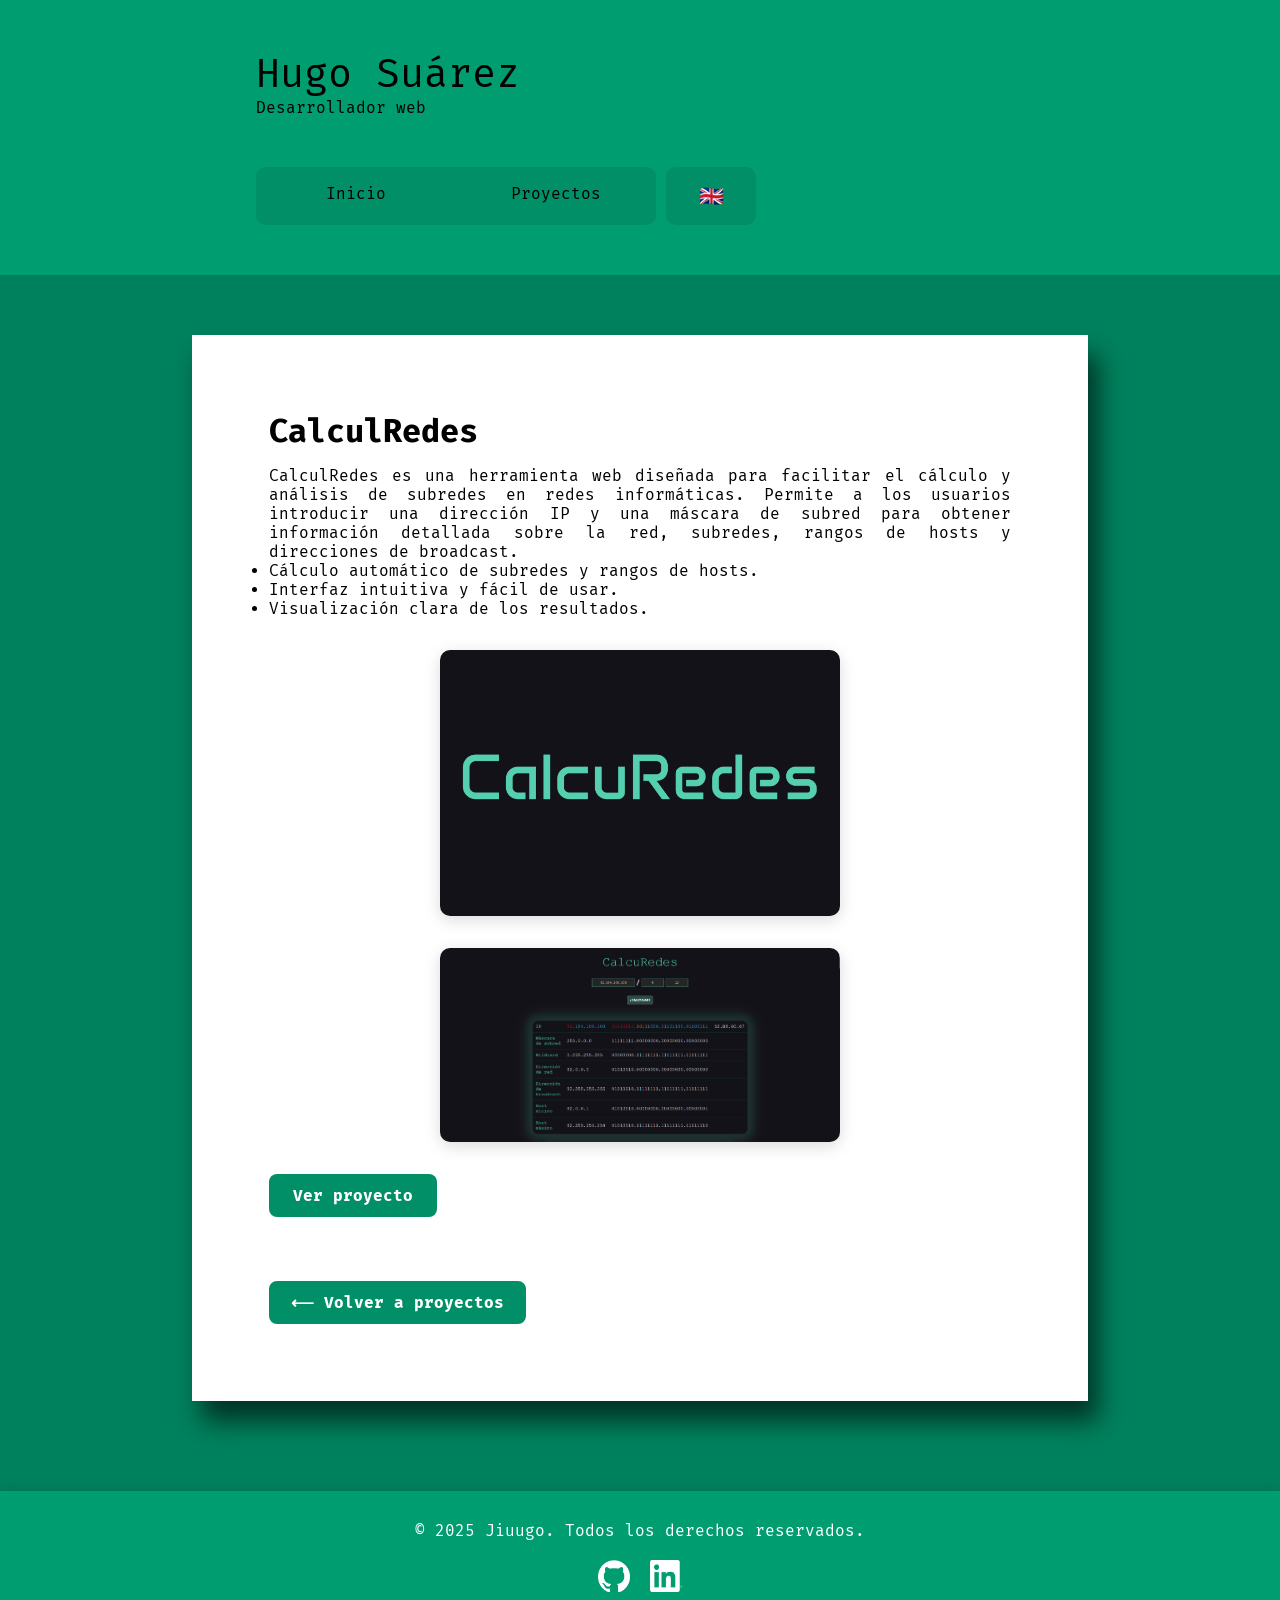
<file: html/proyectoCalcuRedes.html>
<!DOCTYPE html>
<html lang="es">

<head>
    <meta charset="UTF-8">
    <meta name="viewport" content="width=device-width, initial-scale=1.0">
    <title>Portofolio - Jiuugo</title>
    <link rel="stylesheet" href="../css/styles.css">
    <link href="https://fonts.googleapis.com/css2?family=Fira+Mono&display=swap" rel="stylesheet">
</head>

<body>
    <header class="cabecera">
        <div id="banner">
            <div id="titulo">
                <div id="title"></div>
                <div id="description"></div>
            </div>

            <button id="cambiarTraduccion"></button>
        </div>
        <nav>
            <a href="../index.html" class="opcionNavbar" id="navbar1"></a>
            <a href="proyectos.html" class="opcionNavbar" id="navbar2"></a>
            <button id="cambiarTraduccion2" class="opcionNavbar"></button>
        </nav>
    </header>

    <main class="contenidoPrincipal oculto cadaProyecto">
        <div class="cajaApartado">
            <h1 id="calculredes"></h1>
            <div class="contenido">
                <p id="descCalcuRedes"></p>
                <ul>
                    <li id="caracteristica1CalcuRedes"></li>
                    <li id="caracteristica2CalcuRedes"></li>
                    <li id="caracteristica3CalcuRedes"></li>
                </ul>
                <div style="display: flex; flex-wrap: wrap; gap: 2rem; justify-content: center; margin: 2rem 0;">
                    <img src="../img/img proyectos/calculredes.png" alt="Captura de CalculRedes"
                        style="max-width: 400px; border-radius: 10px; box-shadow: 0 4px 16px rgba(0,0,0,0.15);">
                    <img src="../img/img proyectos/calculredes1.png" alt="Captura de CalculRedes"
                        style="max-width: 400px; border-radius: 10px; box-shadow: 0 4px 16px rgba(0,0,0,0.15);">
                </div>
                <a id="enlaceCalcuRedes" href="https://jiuugo.github.io/CalcuRedes/" target="_blank" rel="noopener"
                    style="display: inline-block; background: #008f66; color: white; padding: 12px 24px; border-radius: 8px; font-weight: bold; text-decoration: none; transition: background 0.2s;"></a>
            </div>
            <a href="proyectos.html" class="opcionNavbar"
                style="display:inline-block; margin-top:2rem; background:#008f66; color:white; padding:10px 20px; border-radius:8px; font-weight:bold; text-decoration:none; transition:background 0.2s;">⟵
                <span id="volverProyectos"></span></a>
        </div>
    </main>

    <footer class="footer">
        <div class="footer-content">
            <span id="footerCopyright"></span>
            <span class="footer-links">
                <a href="https://github.com/jiuugo" target="_blank" rel="noopener" aria-label="GitHub">
                    <img src="../img/icons/github/github-mark-white.png" alt="GitHub" class="footer-icon">
                </a>
                <a href="https://www.linkedin.com/in/hugosuarezzz/" target="_blank" rel="noopener"
                    aria-label="LinkedIn">
                    <img src="../img/icons/linkedin/InBug-White.png" alt="LinkedIn" class="footer-icon">
                </a>
            </span>
        </div>
    </footer>
    <script src="../js/script.js"></script>
</body>

</html>
</file>
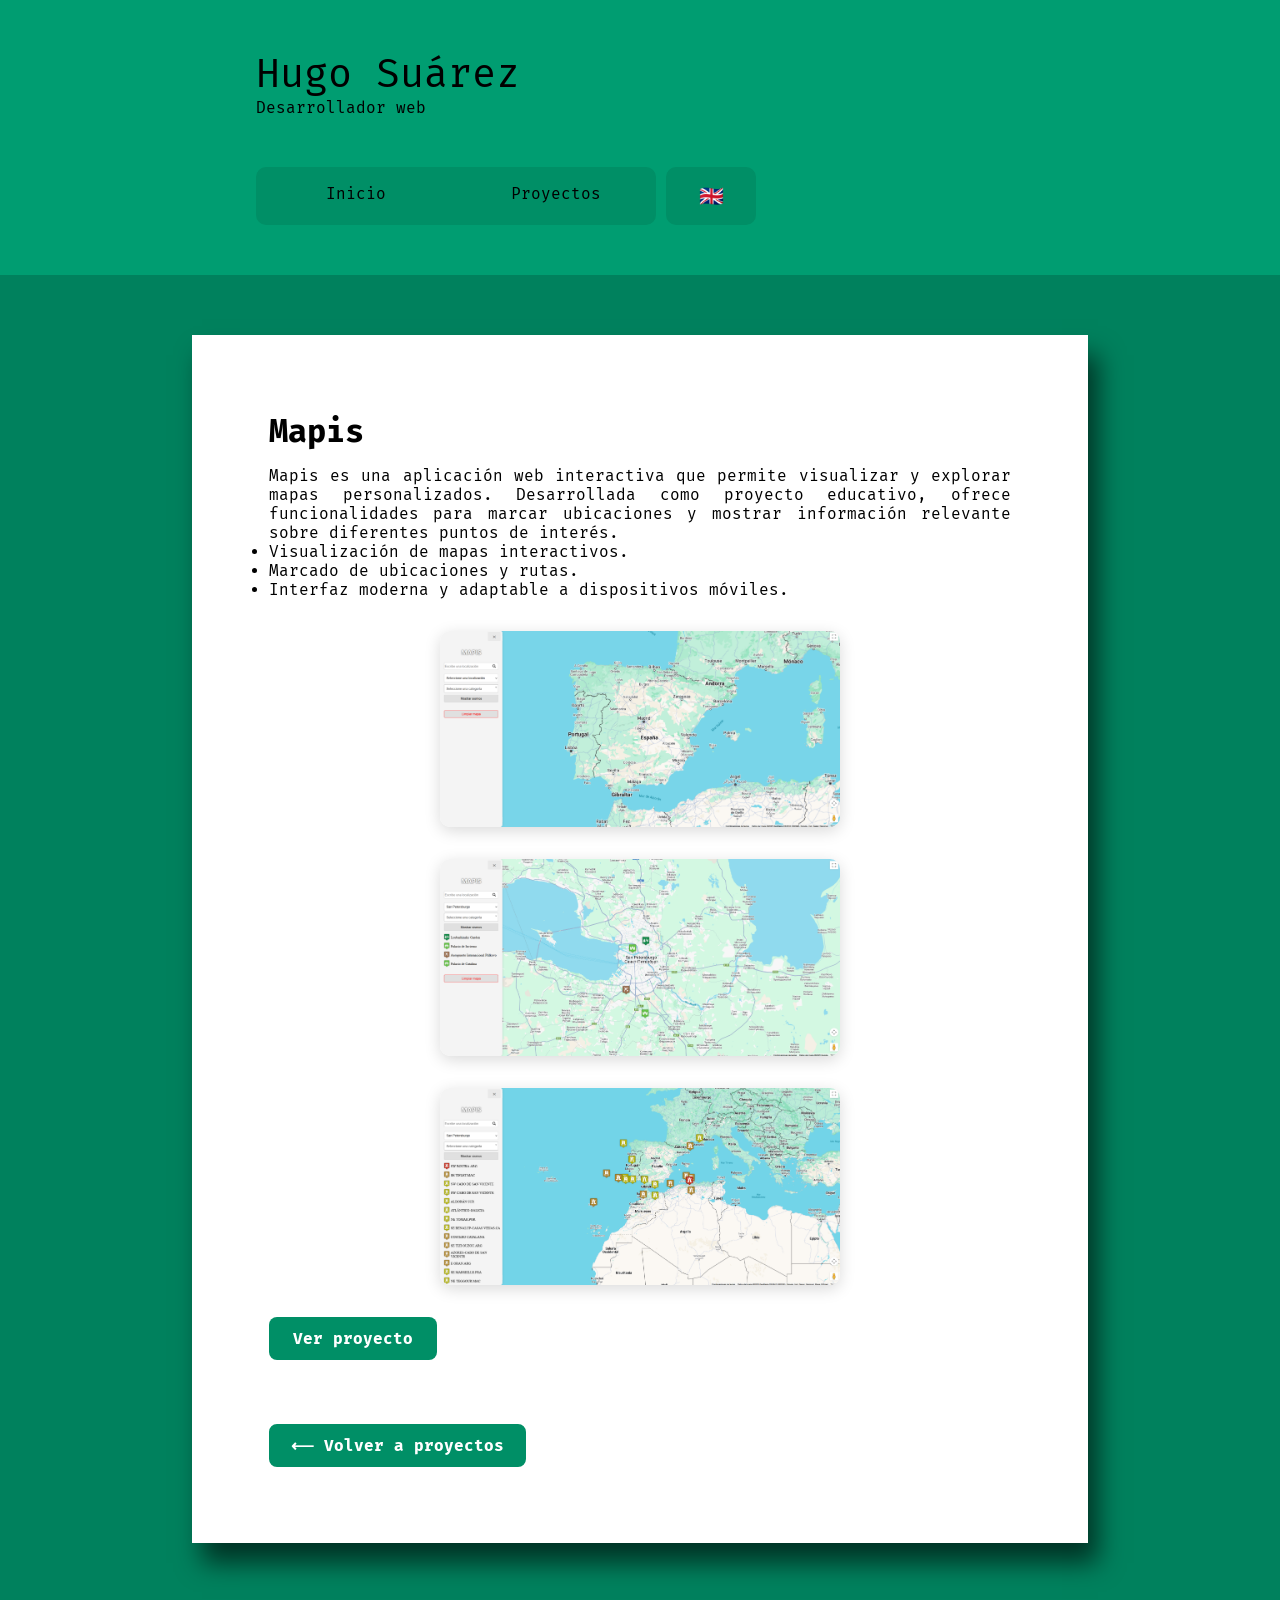
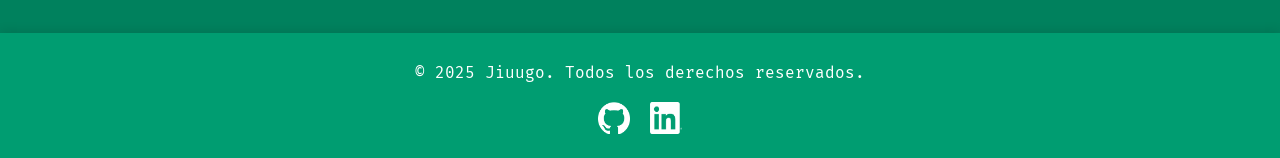
<file: html/proyectoMapis.html>
<!DOCTYPE html>
<html lang="es">

<head>
    <meta charset="UTF-8">
    <meta name="viewport" content="width=device-width, initial-scale=1.0">
    <title>Portofolio - Jiuugo</title>
    <link rel="stylesheet" href="../css/styles.css">
    <link href="https://fonts.googleapis.com/css2?family=Fira+Mono&display=swap" rel="stylesheet">
</head>

<body>
    <header class="cabecera">
        <div id="banner">
            <div id="titulo">
                <div id="title"></div>
                <div id="description"></div>
            </div>

            <button id="cambiarTraduccion"></button>
        </div>
        <nav>
            <a href="../index.html" class="opcionNavbar" id="navbar1"></a>
            <a href="proyectos.html" class="opcionNavbar" id="navbar2"></a>
            <button id="cambiarTraduccion2" class="opcionNavbar"></button>
        </nav>
    </header>

    <main class="contenidoPrincipal oculto cadaProyecto">
        <div class="cajaApartado">
            <h1 id="mapis"></h1>
            <div class="contenido">
                <p id="descMapis"></p>
                <ul>
                    <li id="caracteristica1Mapis"></li>
                    <li id="caracteristica2Mapis"></li>
                    <li id="caracteristica3Mapis"></li>
                </ul>
                <div style="display: flex; flex-wrap: wrap; gap: 2rem; justify-content: center; margin: 2rem 0;">
                    <img src="../img/img proyectos/mapis1.png" alt="Captura de Mapis"
                        style="max-width: 400px; border-radius: 10px; box-shadow: 0 4px 16px rgba(0,0,0,0.15);">
                    <img src="../img/img proyectos/mapis2.png" alt="Captura de Mapis"
                        style="max-width: 400px; border-radius: 10px; box-shadow: 0 4px 16px rgba(0,0,0,0.15);">
                    <img src="../img/img proyectos/mapis3.png" alt="Captura de Mapis"
                        style="max-width: 400px; border-radius: 10px; box-shadow: 0 4px 16px rgba(0,0,0,0.15);">
                </div>
                <a id="enlaceMapis" href="https://mauveg931.github.io/Mapis/" target="_blank" rel="noopener"
                    style="display: inline-block; background: #008f66; color: white; padding: 12px 24px; border-radius: 8px; font-weight: bold; text-decoration: none; transition: background 0.2s;"></a>
            </div>
            <a href="proyectos.html" class="opcionNavbar"
                style="display:inline-block; margin-top:2rem; background:#008f66; color:white; padding:10px 20px; border-radius:8px; font-weight:bold; text-decoration:none; transition:background 0.2s;">⟵
                <span id="volverProyectos"></span></a>
        </div>
    </main>

    <footer class="footer">
        <div class="footer-content">
            <span id="footerCopyright"></span>
            <span class="footer-links">
                <a href="https://github.com/jiuugo" target="_blank" rel="noopener" aria-label="GitHub">
                    <img src="../img/icons/github/github-mark-white.png" alt="GitHub" class="footer-icon">
                </a>
                <a href="https://www.linkedin.com/in/hugosuarezzz/" target="_blank" rel="noopener"
                    aria-label="LinkedIn">
                    <img src="../img/icons/linkedin/InBug-White.png" alt="LinkedIn" class="footer-icon">
                </a>
            </span>
        </div>
    </footer>
    <script src="../js/script.js"></script>
</body>

</html>
</file>
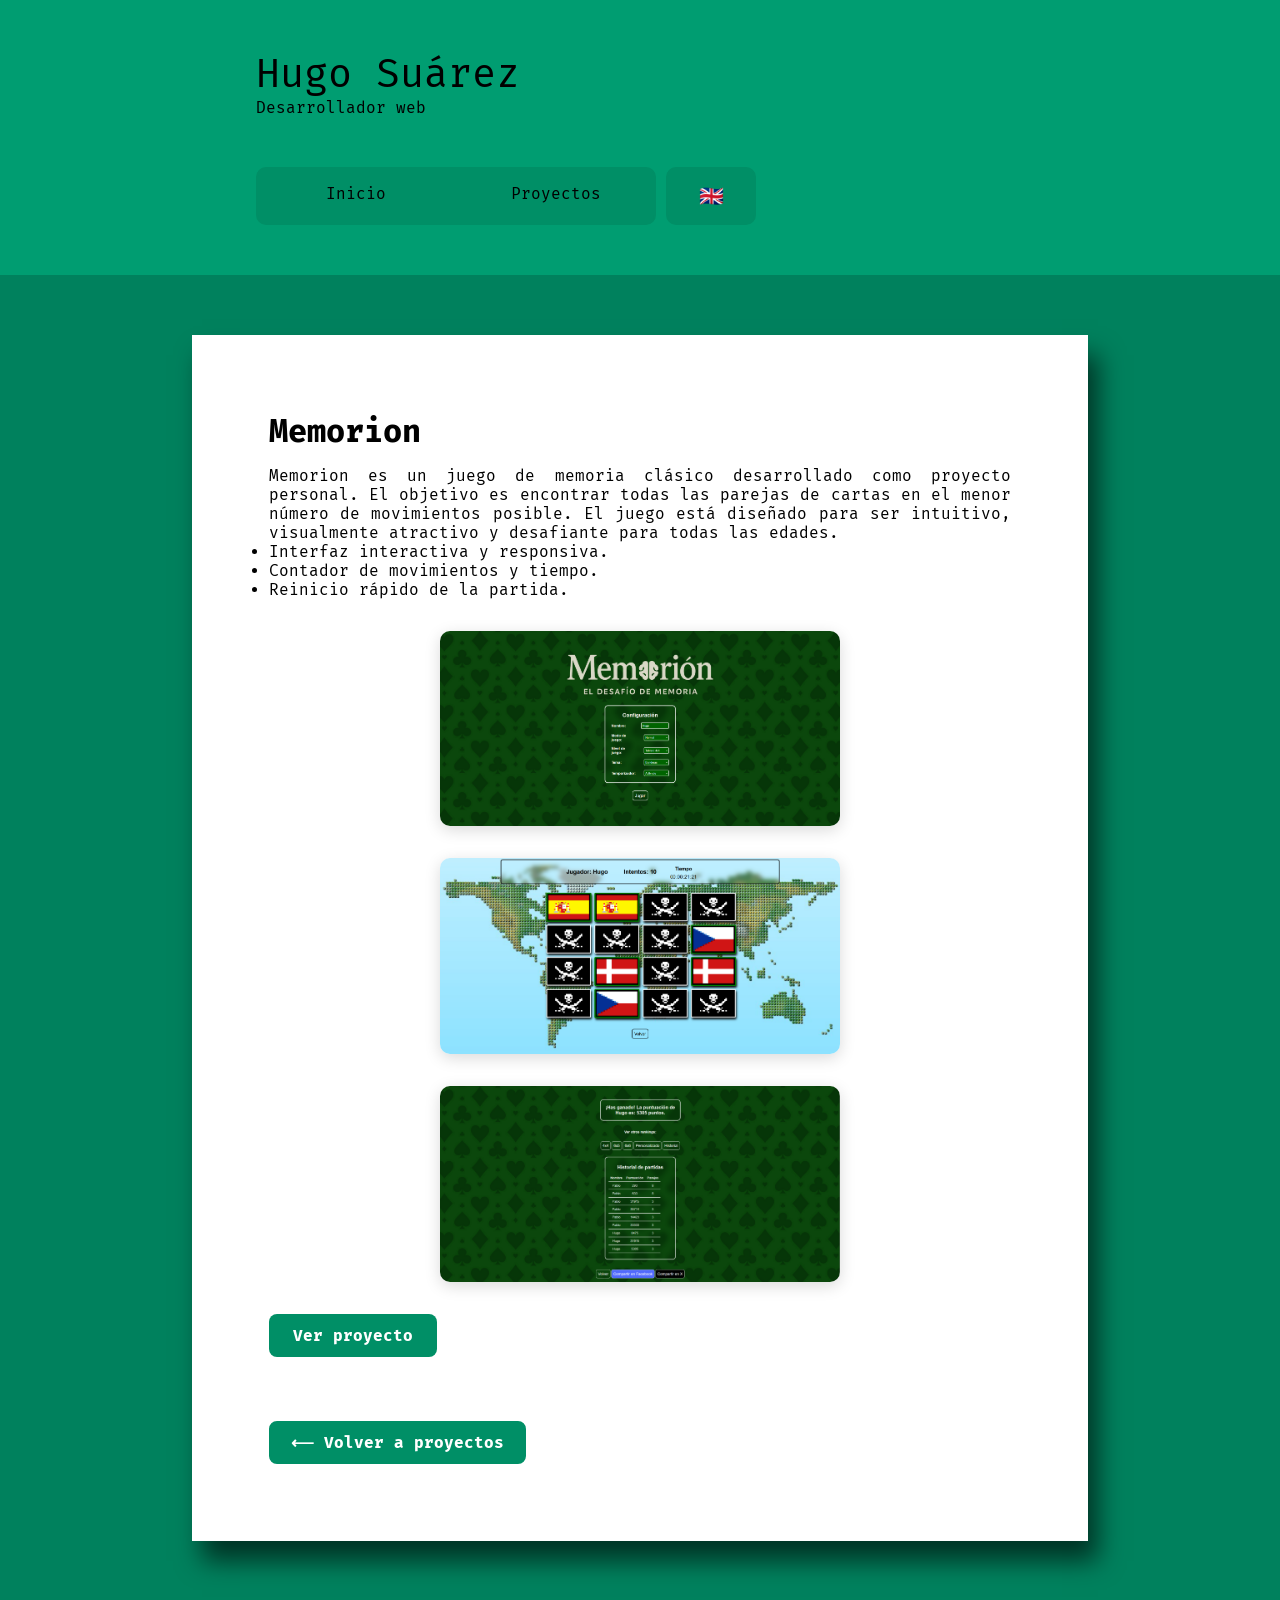
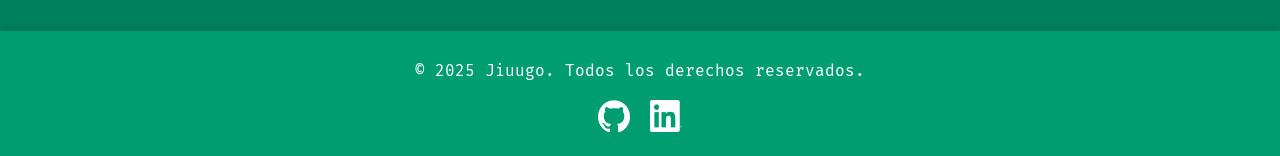
<file: html/proyectoMemorion.html>
<!DOCTYPE html>
<html lang="es">

<head>
    <meta charset="UTF-8">
    <meta name="viewport" content="width=device-width, initial-scale=1.0">
    <title>Portofolio - Jiuugo</title>
    <link rel="stylesheet" href="../css/styles.css">
    <link href="https://fonts.googleapis.com/css2?family=Fira+Mono&display=swap" rel="stylesheet">
</head>

<body>
    <header class="cabecera">
        <div id="banner">
            <div id="titulo">
                <div id="title"></div>
                <div id="description"></div>
            </div>

            <button id="cambiarTraduccion"></button>
        </div>
        <nav>
            <a href="../index.html" class="opcionNavbar" id="navbar1"></a>
            <a href="proyectos.html" class="opcionNavbar" id="navbar2"></a>
            <button id="cambiarTraduccion2" class="opcionNavbar"></button>
        </nav>
    </header>

    <main class="contenidoPrincipal oculto cadaProyecto">
        <div class="cajaApartado">
            <h1 id="memorion"></h1>
            <div class="contenido">
                <p id="descMemorion"></p>
                <ul>
                    <li id="caracteristica1Memorion"></li>
                    <li id="caracteristica2Memorion"></li>
                    <li id="caracteristica3Memorion"></li>
                </ul>
                <div style="display: flex; flex-wrap: wrap; gap: 2rem; justify-content: center; margin: 2rem 0;">
                    <img src="../img/img proyectos/memorion1.png" alt="Captura de Memorion en ejecución"
                        style="max-width: 400px; border-radius: 10px; box-shadow: 0 4px 16px rgba(0,0,0,0.15);">
                    <img src="../img/img proyectos/memorion2.png" alt="Captura de Memorion en ejecución"
                        style="max-width: 400px; border-radius: 10px; box-shadow: 0 4px 16px rgba(0,0,0,0.15);">
                    <img src="../img/img proyectos/memorion3.png" alt="Captura de Memorion en ejecución"
                        style="max-width: 400px; border-radius: 10px; box-shadow: 0 4px 16px rgba(0,0,0,0.15);">
                </div>
                <a id="enlaceMemorion" href="https://jiuugo.github.io/Memorion-D/" target="_blank" rel="noopener"
                    style="display: inline-block; background: #008f66; color: white; padding: 12px 24px; border-radius: 8px; font-weight: bold; text-decoration: none; transition: background 0.2s;"></a>
            </div>
            <a href="proyectos.html" class="opcionNavbar"
                style="display:inline-block; margin-top:2rem; background:#008f66; color:white; padding:10px 20px; border-radius:8px; font-weight:bold; text-decoration:none; transition:background 0.2s;">⟵
                <span id="volverProyectos"></span></a>
        </div>
    </main>

    <footer class="footer">
        <div class="footer-content">
            <span id="footerCopyright"></span>
            <span class="footer-links">
                <a href="https://github.com/jiuugo" target="_blank" rel="noopener" aria-label="GitHub">
                    <img src="../img/icons/github/github-mark-white.png" alt="GitHub" class="footer-icon">
                </a>
                <a href="https://www.linkedin.com/in/hugosuarezzz/" target="_blank" rel="noopener" aria-label="LinkedIn">
                    <img src="../img/icons/linkedin/InBug-White.png" alt="LinkedIn" class="footer-icon">
                </a>
            </span>
        </div>
    </footer>
    <script src="../js/script.js"></script>
</body>

</html>
</file>
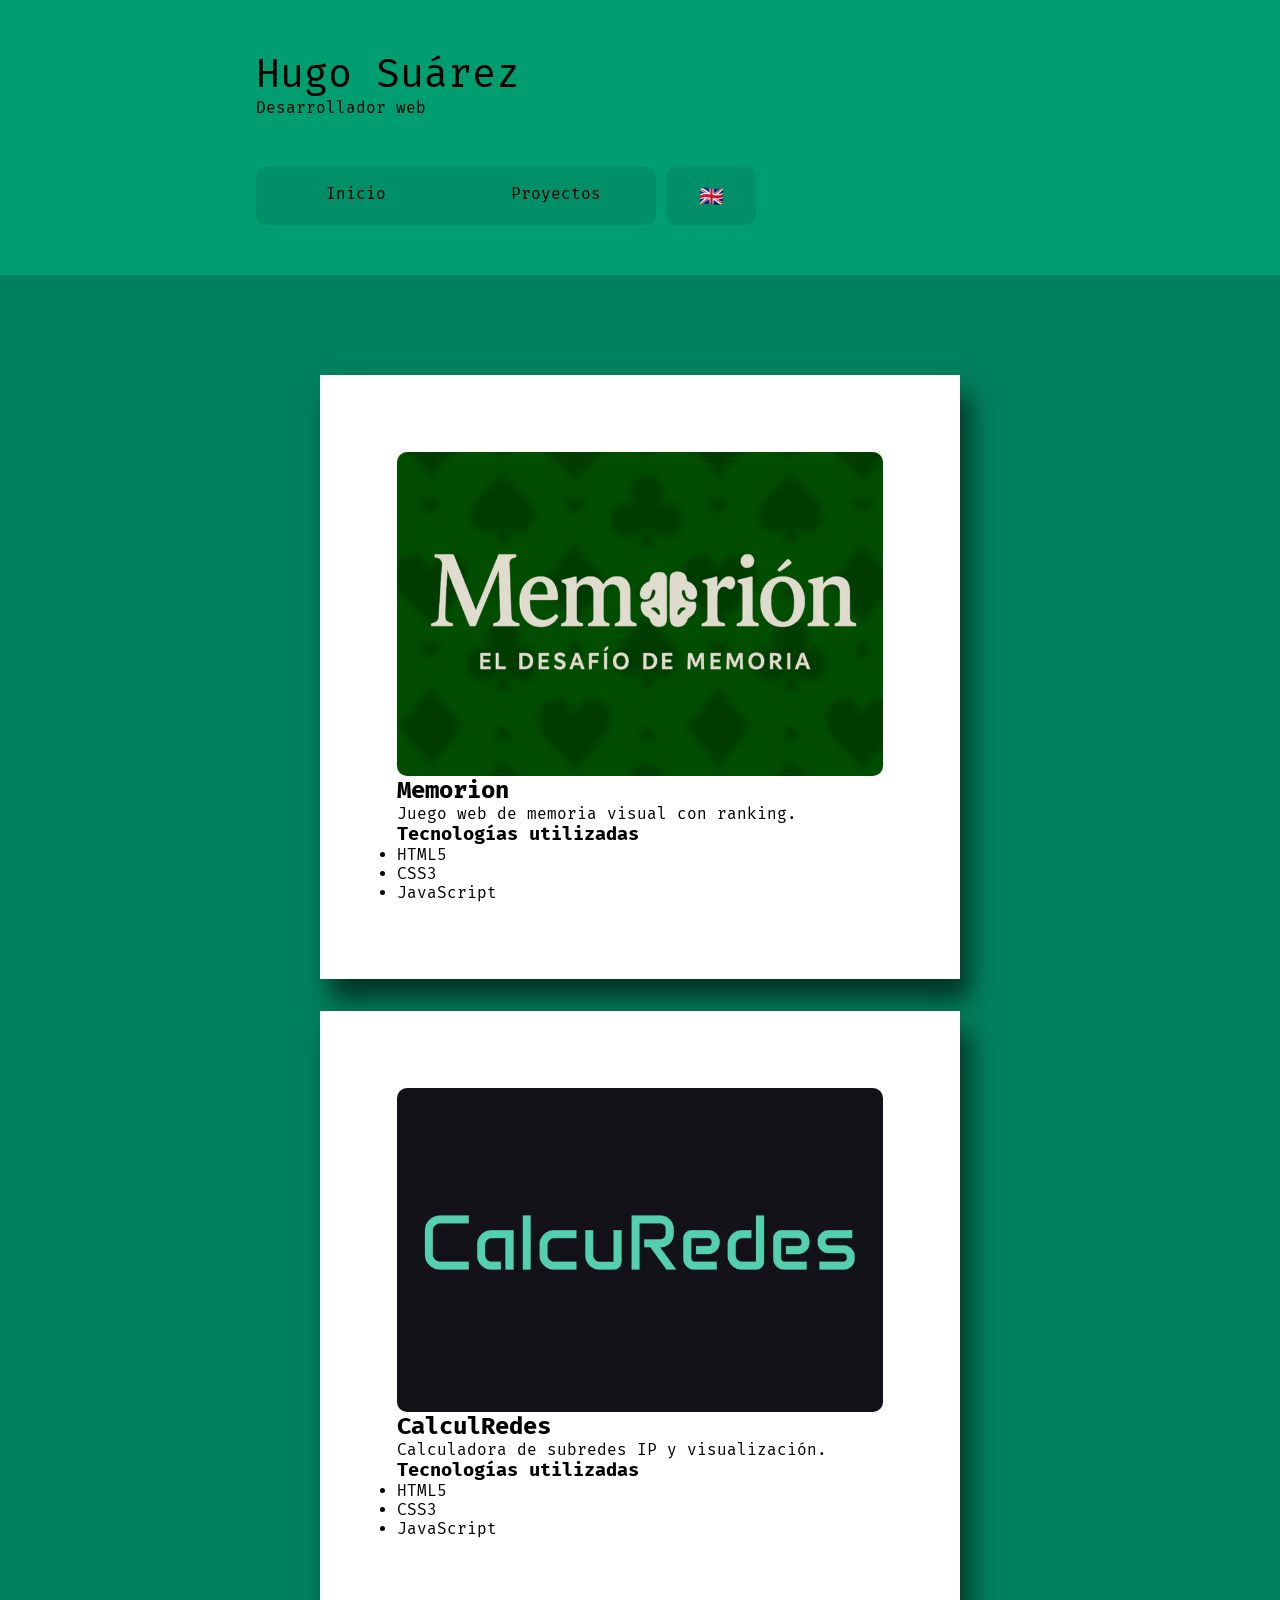
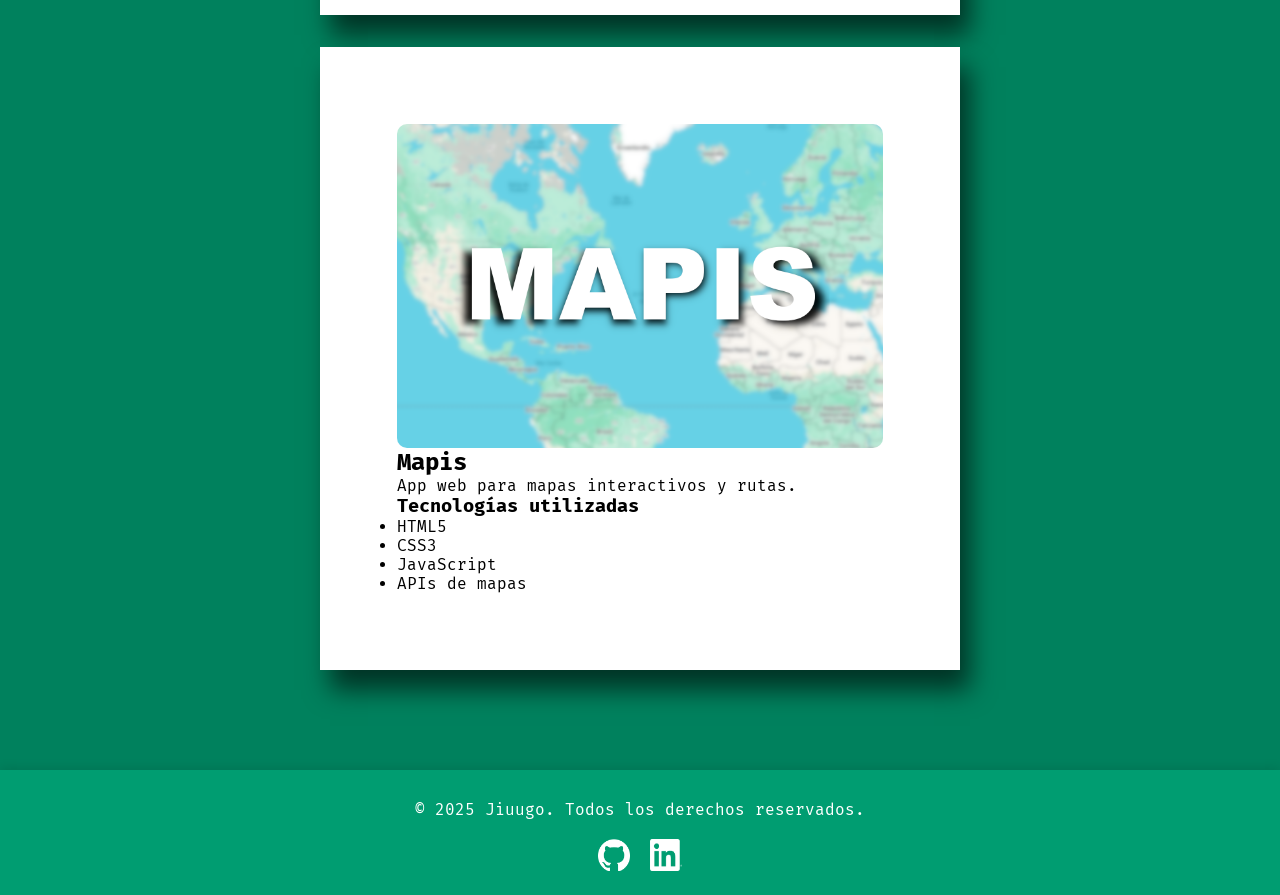
<file: html/proyectos.html>
<!DOCTYPE html>
<html lang="es">

<head>
    <meta charset="UTF-8">
    <meta name="viewport" content="width=device-width, initial-scale=1.0">
    <title>Portofolio - Jiuugo</title>
    <link rel="stylesheet" href="../css/styles.css">
    <link href="https://fonts.googleapis.com/css2?family=Fira+Mono&display=swap" rel="stylesheet">
</head>

<body>
    <header class="cabecera">
        <div id="banner">
            <div id="titulo">
                <div id="title"></div>
                <div id="description"></div>
            </div>

            <button id="cambiarTraduccion"></button>
        </div>
        <nav>
            <a href="../index.html" class="opcionNavbar" id="navbar1"></a>
            <a href="proyectos.html" class="opcionNavbar" id="navbar2"></a>
            <button id="cambiarTraduccion2" class="opcionNavbar"></button>
        </nav>
    </header>

    <section class="contenidoPrincipal oculto contenedorProyectos" id="contenedorProyectos">

        <a href="proyectoMemorion.html" class="enlace-tarjeta">
            <div class="cajaApartado">
                <img src="../img/img proyectos/memorion.png" alt="Logo de Memorion">
                <h2 id="memorion"></h2>
                <p id="peqDescMemorion"></p>
                <h3 id="titleTecnologiasMemorion"></h3>
                <ul>
                    <li id="tecnologia1Memorion"></li>
                    <li id="tecnologia2Memorion"></li>
                    <li id="tecnologia3Memorion"></li>
                </ul>
            </div>
        </a>

        <a href="proyectoCalcuRedes.html" class="enlace-tarjeta">
            <div class="cajaApartado">
                <img src="../img/img proyectos/calculredes.png" alt="Logo de CalculRedes">
                <h2 id="calculredes"></h2>
                <p id="peqDescCalculRedes"></p>
                <h3 id="titleTecnologiasCalculRedes"></h3>
                <ul>
                    <li id="tecnologia1CalculRedes"></li>
                    <li id="tecnologia2CalculRedes"></li>
                    <li id="tecnologia3CalculRedes"></li>
                </ul>
            </div>
        </a>

        <a href="proyectoMapis.html" class="enlace-tarjeta">
            <div class="cajaApartado">
                <img src="../img/img proyectos/mapis.png" alt="Logo de Mapis">
                <h2 id="mapis">Mapis</h2>
                <p id="peqDescMapis"></p>
                <h3 id="titleTecnologiasMapis"></h3>
                <ul>
                    <li id="tecnologia1Mapis"></li>
                    <li id="tecnologia2Mapis"></li>
                    <li id="tecnologia3Mapis"></li>
                    <li id="tecnologia4Mapis"></li>
                </ul>
            </div>
        </a>

    </section>

    <footer class="footer">
        <div class="footer-content">
            <span id="footerCopyright"></span>
            <span class="footer-links">
                <a href="https://github.com/jiuugo" target="_blank" rel="noopener" aria-label="GitHub">
                    <img src="../img/icons/github/github-mark-white.png" alt="GitHub" class="footer-icon">
                </a>
                <a href="https://www.linkedin.com/in/hugosuarezzz/" target="_blank" rel="noopener" aria-label="LinkedIn">
                    <img src="../img/icons/linkedin/InBug-White.png" alt="LinkedIn" class="footer-icon">
                </a>
            </span>
        </div>
    </footer>
    <script src="../js/script.js"></script>
</body>

</html>
</file>
<file: css/styles.css>
* {
    margin: 0;
    padding: 0;
}

body {
    font-family: 'Fira Mono', monospace;
    background-color: #00815d;
}

.cabecera {
    width: 60vw;

    background-color: #009D71;

    padding: 50px 20vw;
}

#titulo {
    width: 300px;
}

#title {
    font-size: 40px;
}

nav {
    margin-top: 50px;
    display: grid;
    grid-template-columns: repeat(2, 200px) 100px;
}

#banner {
    display: flex;
    align-items: center;
    justify-content: space-between;
}

#cambiarTraduccion {
    background-color: #008f66;
    padding: 5px 10px;
    border-radius: 5px;
    border: solid 2px #008f66;
    display: none;
}




#cambiarTraduccion:hover {
    cursor: pointer;
    border: solid 2px #007755;
}


.opcionNavbar {
    background-color: #008f66;
    text-align: center;
    padding: 15px;
    border: solid 2px #008f66;
}

#cambiarTraduccion2 {
    margin-left: 10px;
    font-size: 20px;
    border-radius: 10px;
    padding: 15px;
}

.opcionNavbar:hover {
    cursor: pointer;
    border: solid 2px #007755;
}

#navbar1 {
    border-top-left-radius: 10px;
    border-bottom-left-radius: 10px;
}

#navbar2 {
    border-top-right-radius: 10px;
    border-bottom-right-radius: 10px;
}

.contenidoPrincipal {
    margin: 100px auto;
    width: 50vw;
    background-color: aliceblue;
    padding: 50px 7vw;
    border-radius: 20px;

}

.contenedorProyectos,
.contenedorIndice {
    width: 1200px;
}

.contenedorIndice {
    margin: 10px auto;
}

.oculto {
    background-color: transparent;
}

.cajaApartado {
    background-color: white;
    padding: 30px;
    box-shadow: 10px 20px 24px rgba(0, 0, 0, 0.6);
}

.contenido {
    text-align: justify;
    margin: 1rem auto 2rem;
}

a {
    color: inherit;
    text-decoration: none;
}

a:visited {
    color: inherit;
}

#contenedorProyectos {
    display: grid;
    grid-template-columns: repeat(3, 1fr);
    gap: 2rem;
}

#contenedorIndice {
    display: grid;
    grid-template-columns: repeat(3, 1fr);
    gap: 2rem;
}

#contenedorIndice .cajaApartado:nth-child(2) {
    grid-column: 2 / 4;
}

#contenedorIndice .cajaApartado:nth-child(n+3) {
    grid-column: auto;
}

#contenedorProyectos img {
    margin: 0 auto;
    display: block;
    width: 100%;
    border-radius: 10px;
}

.cadaProyecto {
    margin: 10px auto;
    width: 70vw;
}


@media (max-width: 1400px) {

    #contenedorProyectos,
    #contenedorIndice {
        grid-template-columns: 1fr;
    }

    #contenedorIndice {
        grid-template-columns: 1fr !important;
    }

    #contenedorIndice .cajaApartado {
        grid-column: 1 / -1 !important;
    }

    #contenedorProyectos img {
        width: 100%;
    }

    .cajaApartado {
        padding: 6vw;
    }

    .contenidoPrincipal {
        margin: 50px auto;
        width: 50vw;
    }

    .contenedorIndice {
        margin: 10px auto;
        width: 70vw;
    }

    .cadaProyecto {
        margin: 10px auto;
        width: 70vw;
    }
}



@media (max-width: 660px) {

    nav {
        margin-top: 50px;
        display: grid;
        grid-template-columns: repeat(1, 1fr);
    }

    #navbar1 {
        border-top-left-radius: 10px;
        border-top-right-radius: 10px;
        border-bottom-left-radius: 0;
    }

    #navbar2 {
        border-bottom-left-radius: 10px;
        border-bottom-right-radius: 10px;
        border-top-right-radius: 0;
    }

    #cambiarTraduccion2 {
        display: none;
    }
}

.footer {
    width: 100vw;
    background-color: #009D71;
    color: white;
    padding: 30px 0 20px 0;
    text-align: center;
    margin-top: 40px;
    font-family: 'Fira Mono', monospace;
    box-shadow: 0 -2px 10px rgba(0, 0, 0, 0.1);
}

.footer-content {
    display: flex;
    flex-direction: column;
    align-items: center;
    gap: 10px;
}

.footer-links {
    display: flex;
    gap: 20px;
    margin-top: 10px;
}

.footer-icon {
    width: 32px;
    height: 32px;
    filter: brightness(0) invert(1);
    transition: transform 0.2s, filter 0.2s;
}

.footer-icon:hover {
    transform: scale(1.1);
    filter: brightness(1.2) invert(0.8) sepia(1) saturate(2) hue-rotate(120deg);
}

@media (max-width: 660px) {
    .footer-content {
        font-size: 14px;
    }

    .footer-icon {
        width: 24px;
        height: 24px;
    }
}
</file>
